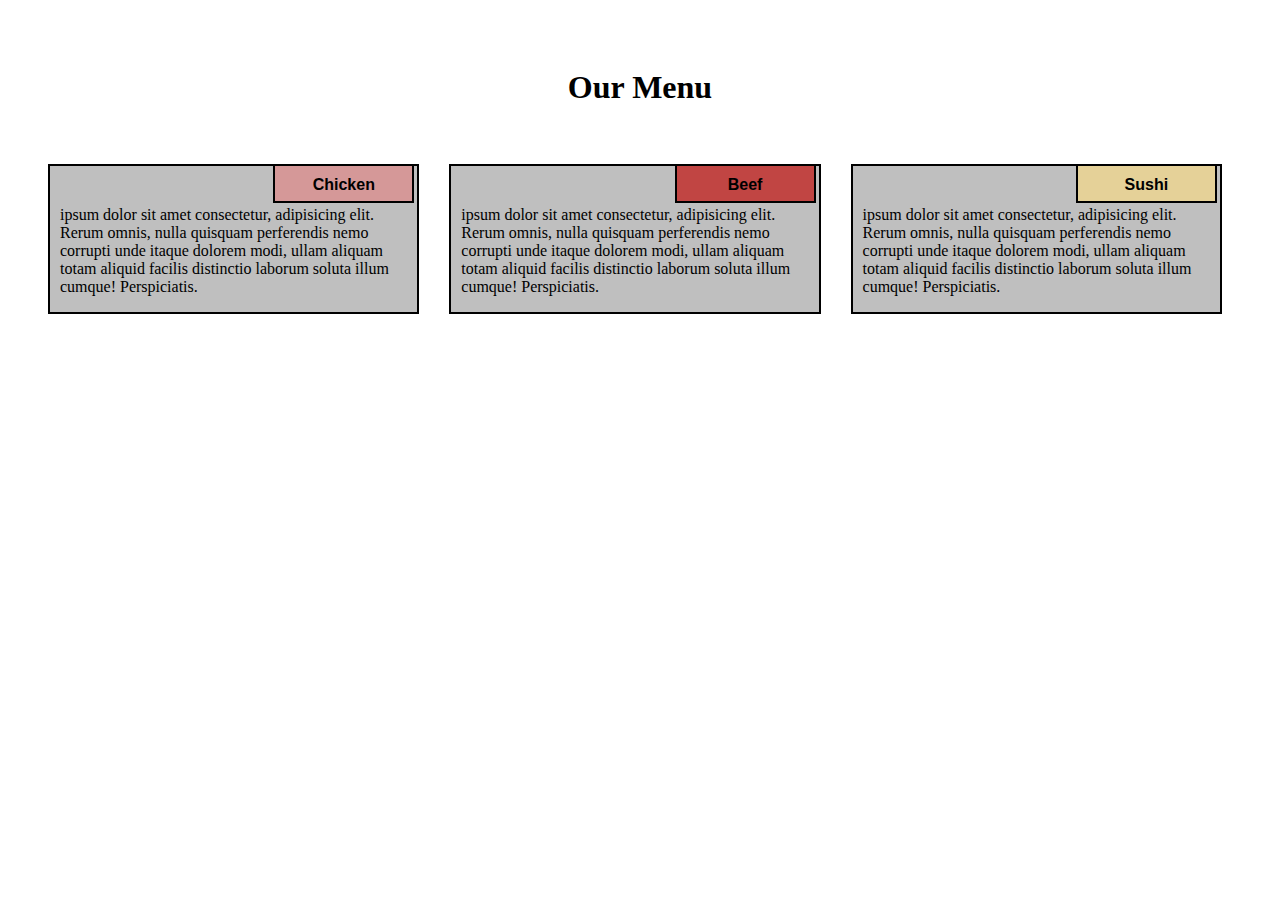
<file: week-2/index.html>
<!DOCTYPE html>
<html lang="en">

<head>
    <meta charset="UTF-8">
    <meta http-equiv="X-UA-Compatible" content="IE=edge">
    <meta name="viewport" content="width=device-width, initial-scale=1.0">
    <title>Resposive Layout</title>
    <link rel="stylesheet" href="style.css">
</head>

<body>
    <div class="row">
        <h1>Our Menu</h1>

        <div class="col-lg-4 col-md-6 col-sm-12" id="container">
            <p>
                ipsum dolor sit amet consectetur, adipisicing elit. Rerum omnis, nulla quisquam perferendis nemo
                corrupti unde itaque dolorem modi, ullam aliquam totam aliquid facilis distinctio laborum soluta illum
                cumque! Perspiciatis.
            </p>
            <p id="p1">Chicken</p>
        </div>


        <div class="col-lg-4 col-md-6 col-sm-12" id="container">
            <p>
                ipsum dolor sit amet consectetur, adipisicing elit. Rerum omnis, nulla quisquam perferendis nemo
                corrupti unde itaque dolorem modi, ullam aliquam totam aliquid facilis distinctio laborum soluta illum
                cumque! Perspiciatis.
            </p>
            <p id="p2">Beef</p>
        </div>

        <div class="col-lg-4 col-md-12 col-sm-12" id="container">
            <p>
                ipsum dolor sit amet consectetur, adipisicing elit. Rerum omnis, nulla quisquam perferendis nemo
                corrupti unde itaque dolorem modi, ullam aliquam totam aliquid facilis distinctio laborum soluta illum
                cumque! Perspiciatis.
            </p>
            <p id="p3">Sushi</p>
        </div>
    </div>

</body>

</html>
</file>
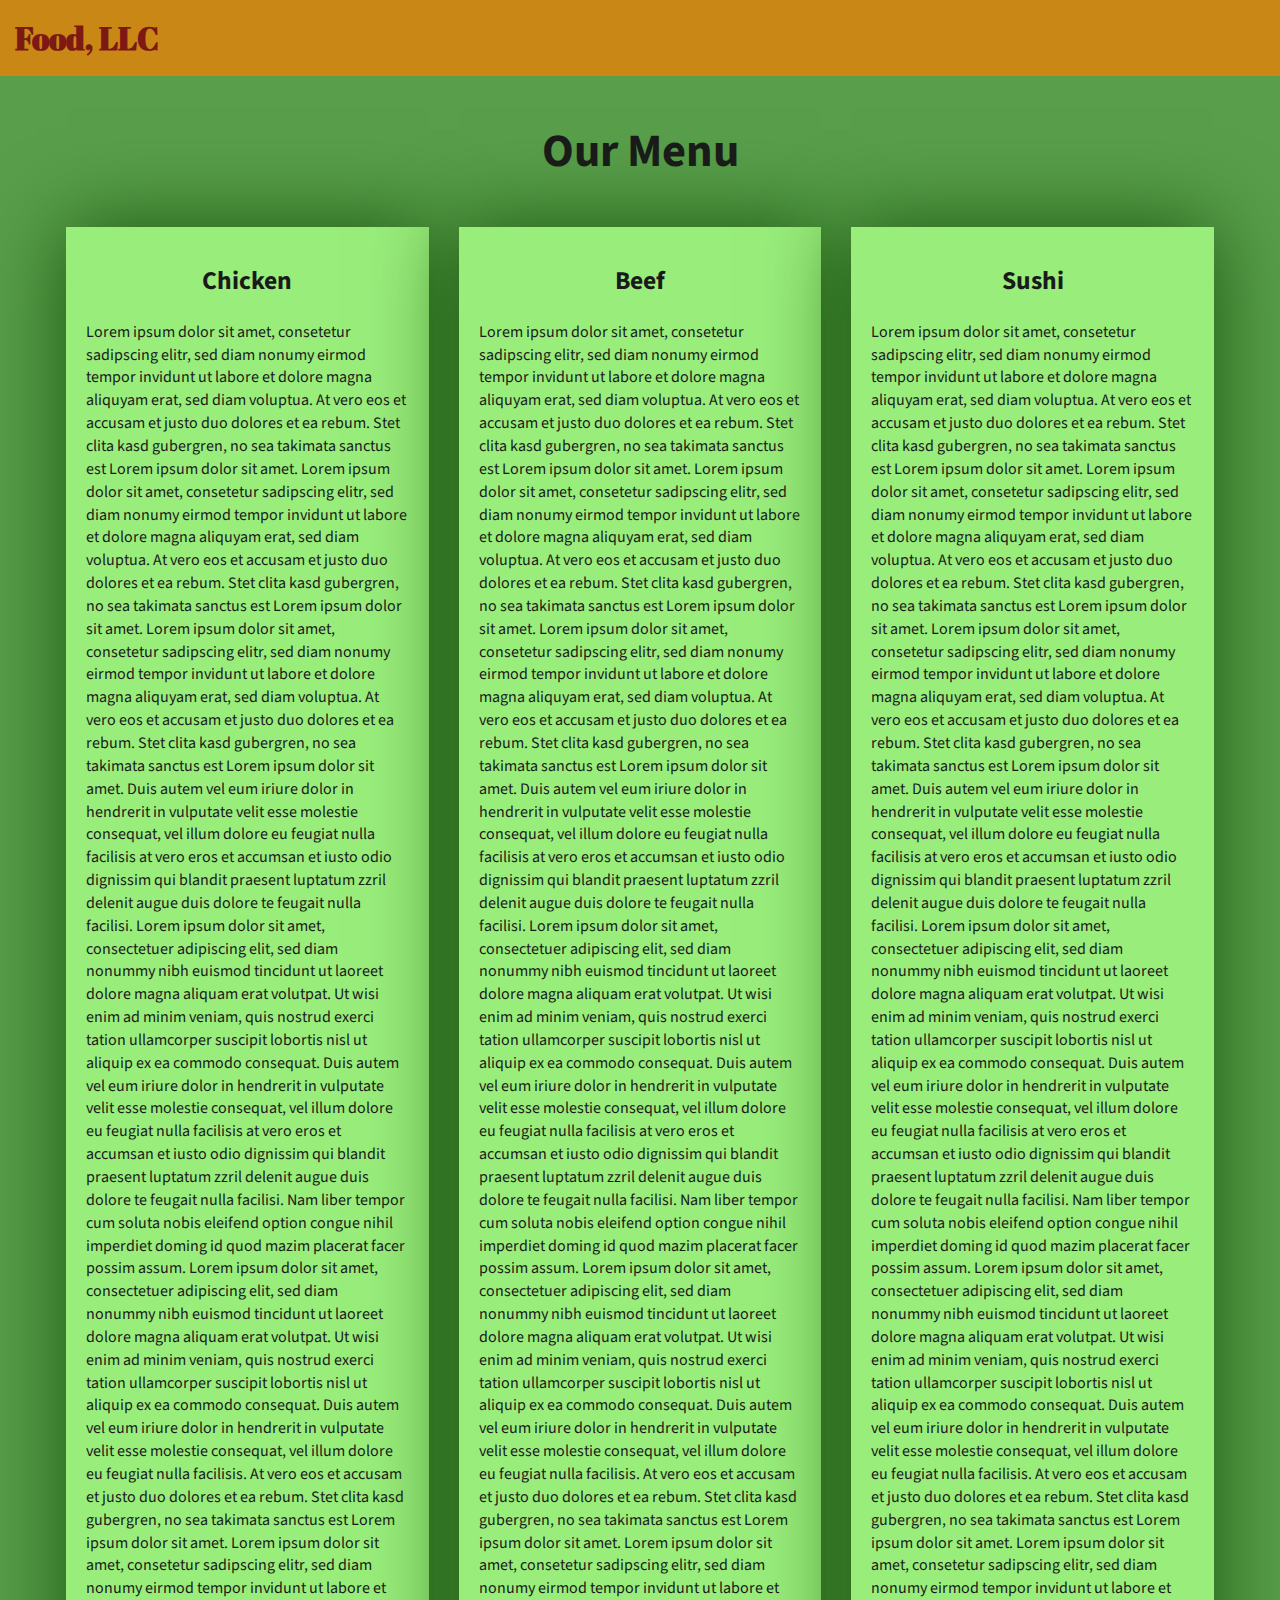
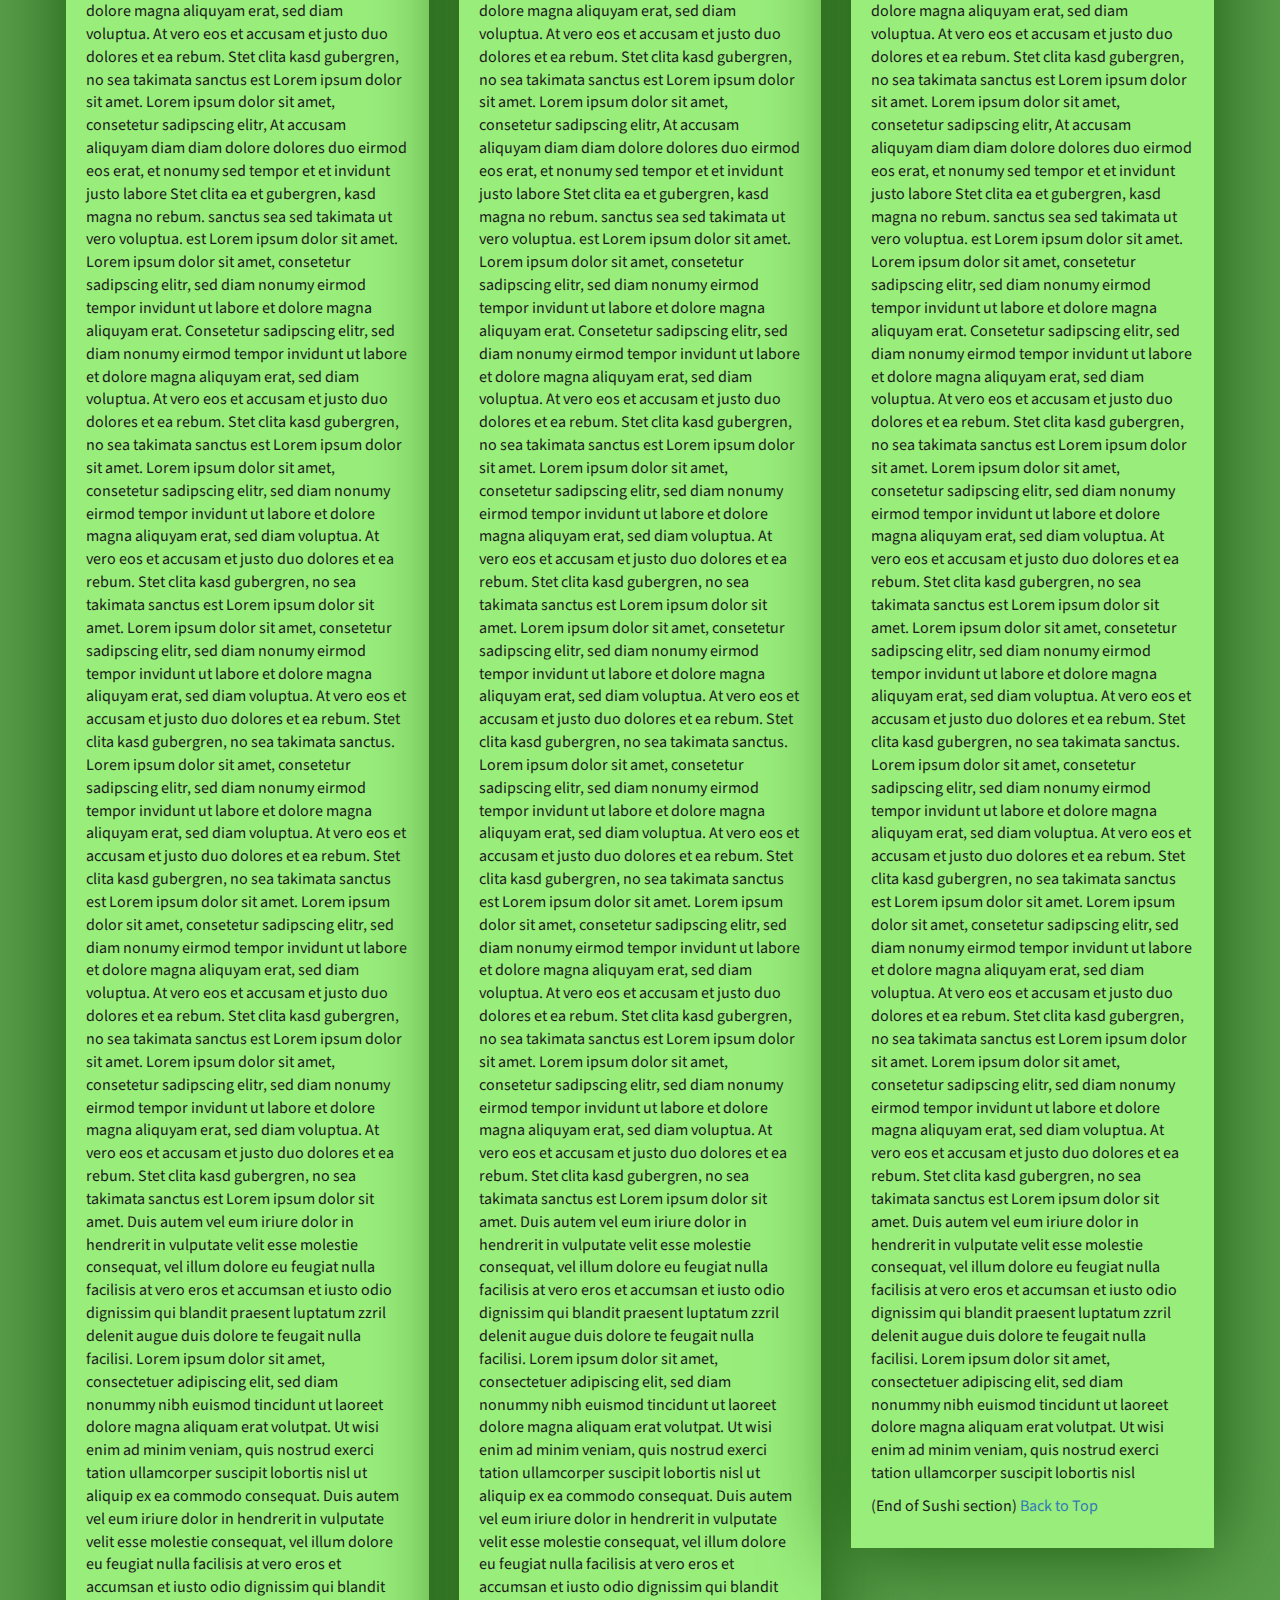
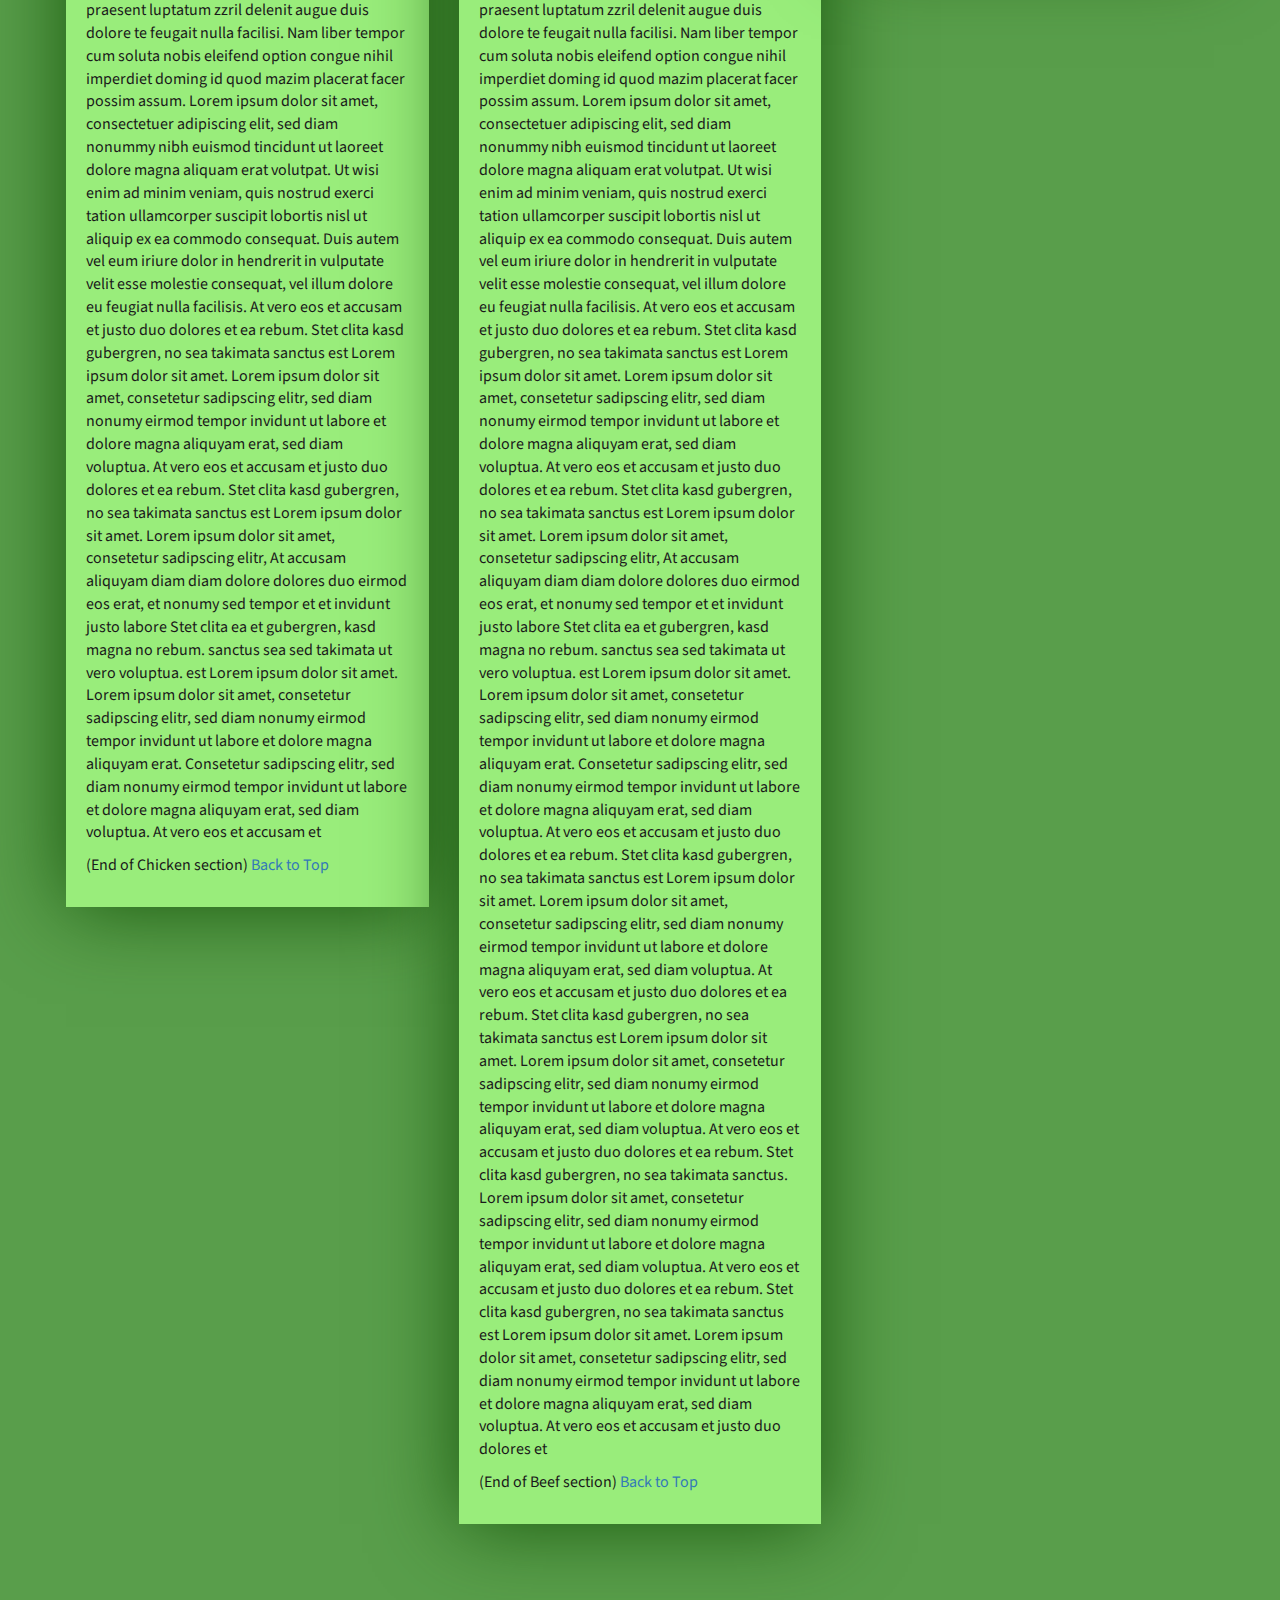
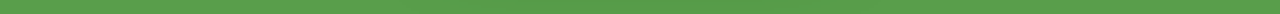
<file: week-3/index.html>
<!DOCTYPE html>
<html lang="zxx">

<head>
    <meta charset="utf-8">
    <meta http-equiv="X-UA-Compatible" content="IE=edge">
    <meta name="viewport" content="width=device-width, initial-scale=1">
    <title>Assignment Solution for Module 3</title>
    <link rel="stylesheet" href="css/bootstrap.min.css">
    <link rel="stylesheet" href="css/styles.css">
    <link href="https://fonts.googleapis.com/css?family=Source+Sans+Pro" rel="stylesheet">
    <link href="https://fonts.googleapis.com/css?family=Abril+Fatface" rel="stylesheet">

    <!-- HTML5 shim and Respond.js for IE8 support of HTML5 elements and media queries -->
    <!-- WARNING: Respond.js doesn't work if you view the page via file:// -->
    <!--[if lt IE 9]>
      <script src="https://oss.maxcdn.com/html5shiv/3.7.2/html5shiv.min.js"></script>
      <script src="https://oss.maxcdn.com/respond/1.4.2/respond.min.js"></script>
    <![endif]-->
</head>

<body>
    <header>
        <nav id="header-nav" class="navbar navbar-default">
            <div class="container-fluid">
                <div class="navbar-header">
                    <div class="navbar-brand">
                        <a href="index.html"><h1>Food, LLC</h1></a>
                    </div>

                    <button type="button" class="navbar-toggle collapsed visible-xs" data-toggle="collapse" data-target="#collapsable-nav" aria-expanded="false">
                        <span class="sr-only">Toggle navigation</span>
                        <span class="icon-bar"></span>
                        <span class="icon-bar"></span>
                        <span class="icon-bar"></span>
                    </button>
                </div>

                <div id="collapsable-nav" class="collapse navbar-collapse">
                    <ul id="nav-list" class="nav navbar-nav navbar-right visible-xs text-center">
                        <li>
                            <a href="#chicken-tile"><br class="hidden-xs"> Chicken</a>
                        </li>
                        <li>
                            <a href="#beef-tile"><br class="hidden-xs"> Beef</a>
                        </li>
                        <li>
                            <a href="#sushi-tile"><br class="hidden-xs"> Sushi</a>
                        </li>
                    </ul>
                </div>
            </div>
        </nav>
    </header>

    <div id="main-content" class="container">
        <h2 id="top-heading" class="text-center">Our Menu</h2>
        <div id="home-tiles" class="row">
            <div class="col-md-4 col-sm-6 col-xs-12">
                <div id="chicken-tile">
                    <section>
                        <h3 class="text-center">Chicken</h3>
                        <p>
                            Lorem ipsum dolor sit amet, consetetur sadipscing elitr, sed diam nonumy eirmod tempor invidunt ut labore et dolore magna aliquyam erat, sed diam voluptua. At vero eos et accusam et justo duo dolores et ea rebum. Stet clita kasd gubergren, no sea takimata
                            sanctus est Lorem ipsum dolor sit amet. Lorem ipsum dolor sit amet, consetetur sadipscing elitr, sed diam nonumy eirmod tempor invidunt ut labore et dolore magna aliquyam erat, sed diam voluptua. At vero eos et accusam et justo
                            duo dolores et ea rebum. Stet clita kasd gubergren, no sea takimata sanctus est Lorem ipsum dolor sit amet. Lorem ipsum dolor sit amet, consetetur sadipscing elitr, sed diam nonumy eirmod tempor invidunt ut labore et dolore
                            magna aliquyam erat, sed diam voluptua. At vero eos et accusam et justo duo dolores et ea rebum. Stet clita kasd gubergren, no sea takimata sanctus est Lorem ipsum dolor sit amet. Duis autem vel eum iriure dolor in hendrerit
                            in vulputate velit esse molestie consequat, vel illum dolore eu feugiat nulla facilisis at vero eros et accumsan et iusto odio dignissim qui blandit praesent luptatum zzril delenit augue duis dolore te feugait nulla facilisi.
                            Lorem ipsum dolor sit amet, consectetuer adipiscing elit, sed diam nonummy nibh euismod tincidunt ut laoreet dolore magna aliquam erat volutpat. Ut wisi enim ad minim veniam, quis nostrud exerci tation ullamcorper suscipit
                            lobortis nisl ut aliquip ex ea commodo consequat. Duis autem vel eum iriure dolor in hendrerit in vulputate velit esse molestie consequat, vel illum dolore eu feugiat nulla facilisis at vero eros et accumsan et iusto odio dignissim
                            qui blandit praesent luptatum zzril delenit augue duis dolore te feugait nulla facilisi. Nam liber tempor cum soluta nobis eleifend option congue nihil imperdiet doming id quod mazim placerat facer possim assum. Lorem ipsum
                            dolor sit amet, consectetuer adipiscing elit, sed diam nonummy nibh euismod tincidunt ut laoreet dolore magna aliquam erat volutpat. Ut wisi enim ad minim veniam, quis nostrud exerci tation ullamcorper suscipit lobortis nisl
                            ut aliquip ex ea commodo consequat. Duis autem vel eum iriure dolor in hendrerit in vulputate velit esse molestie consequat, vel illum dolore eu feugiat nulla facilisis. At vero eos et accusam et justo duo dolores et ea rebum.
                            Stet clita kasd gubergren, no sea takimata sanctus est Lorem ipsum dolor sit amet. Lorem ipsum dolor sit amet, consetetur sadipscing elitr, sed diam nonumy eirmod tempor invidunt ut labore et dolore magna aliquyam erat, sed
                            diam voluptua. At vero eos et accusam et justo duo dolores et ea rebum. Stet clita kasd gubergren, no sea takimata sanctus est Lorem ipsum dolor sit amet. Lorem ipsum dolor sit amet, consetetur sadipscing elitr, At accusam
                            aliquyam diam diam dolore dolores duo eirmod eos erat, et nonumy sed tempor et et invidunt justo labore Stet clita ea et gubergren, kasd magna no rebum. sanctus sea sed takimata ut vero voluptua. est Lorem ipsum dolor sit amet.
                            Lorem ipsum dolor sit amet, consetetur sadipscing elitr, sed diam nonumy eirmod tempor invidunt ut labore et dolore magna aliquyam erat. Consetetur sadipscing elitr, sed diam nonumy eirmod tempor invidunt ut labore et dolore
                            magna aliquyam erat, sed diam voluptua. At vero eos et accusam et justo duo dolores et ea rebum. Stet clita kasd gubergren, no sea takimata sanctus est Lorem ipsum dolor sit amet. Lorem ipsum dolor sit amet, consetetur sadipscing
                            elitr, sed diam nonumy eirmod tempor invidunt ut labore et dolore magna aliquyam erat, sed diam voluptua. At vero eos et accusam et justo duo dolores et ea rebum. Stet clita kasd gubergren, no sea takimata sanctus est Lorem
                            ipsum dolor sit amet. Lorem ipsum dolor sit amet, consetetur sadipscing elitr, sed diam nonumy eirmod tempor invidunt ut labore et dolore magna aliquyam erat, sed diam voluptua. At vero eos et accusam et justo duo dolores et
                            ea rebum. Stet clita kasd gubergren, no sea takimata sanctus. Lorem ipsum dolor sit amet, consetetur sadipscing elitr, sed diam nonumy eirmod tempor invidunt ut labore et dolore magna aliquyam erat, sed diam voluptua. At vero
                            eos et accusam et justo duo dolores et ea rebum. Stet clita kasd gubergren, no sea takimata sanctus est Lorem ipsum dolor sit amet. Lorem ipsum dolor sit amet, consetetur sadipscing elitr, sed diam nonumy eirmod tempor invidunt
                            ut labore et dolore magna aliquyam erat, sed diam voluptua. At vero eos et accusam et justo duo dolores et ea rebum. Stet clita kasd gubergren, no sea takimata sanctus est Lorem ipsum dolor sit amet. Lorem ipsum dolor sit amet,
                            consetetur sadipscing elitr, sed diam nonumy eirmod tempor invidunt ut labore et dolore magna aliquyam erat, sed diam voluptua. At vero eos et accusam et justo duo dolores et ea rebum. Stet clita kasd gubergren, no sea takimata
                            sanctus est Lorem ipsum dolor sit amet. Duis autem vel eum iriure dolor in hendrerit in vulputate velit esse molestie consequat, vel illum dolore eu feugiat nulla facilisis at vero eros et accumsan et iusto odio dignissim qui
                            blandit praesent luptatum zzril delenit augue duis dolore te feugait nulla facilisi. Lorem ipsum dolor sit amet, consectetuer adipiscing elit, sed diam nonummy nibh euismod tincidunt ut laoreet dolore magna aliquam erat volutpat.
                            Ut wisi enim ad minim veniam, quis nostrud exerci tation ullamcorper suscipit lobortis nisl ut aliquip ex ea commodo consequat. Duis autem vel eum iriure dolor in hendrerit in vulputate velit esse molestie consequat, vel illum
                            dolore eu feugiat nulla facilisis at vero eros et accumsan et iusto odio dignissim qui blandit praesent luptatum zzril delenit augue duis dolore te feugait nulla facilisi. Nam liber tempor cum soluta nobis eleifend option congue
                            nihil imperdiet doming id quod mazim placerat facer possim assum. Lorem ipsum dolor sit amet, consectetuer adipiscing elit, sed diam nonummy nibh euismod tincidunt ut laoreet dolore magna aliquam erat volutpat. Ut wisi enim
                            ad minim veniam, quis nostrud exerci tation ullamcorper suscipit lobortis nisl ut aliquip ex ea commodo consequat. Duis autem vel eum iriure dolor in hendrerit in vulputate velit esse molestie consequat, vel illum dolore eu
                            feugiat nulla facilisis. At vero eos et accusam et justo duo dolores et ea rebum. Stet clita kasd gubergren, no sea takimata sanctus est Lorem ipsum dolor sit amet. Lorem ipsum dolor sit amet, consetetur sadipscing elitr, sed
                            diam nonumy eirmod tempor invidunt ut labore et dolore magna aliquyam erat, sed diam voluptua. At vero eos et accusam et justo duo dolores et ea rebum. Stet clita kasd gubergren, no sea takimata sanctus est Lorem ipsum dolor
                            sit amet. Lorem ipsum dolor sit amet, consetetur sadipscing elitr, At accusam aliquyam diam diam dolore dolores duo eirmod eos erat, et nonumy sed tempor et et invidunt justo labore Stet clita ea et gubergren, kasd magna no
                            rebum. sanctus sea sed takimata ut vero voluptua. est Lorem ipsum dolor sit amet. Lorem ipsum dolor sit amet, consetetur sadipscing elitr, sed diam nonumy eirmod tempor invidunt ut labore et dolore magna aliquyam erat. Consetetur
                            sadipscing elitr, sed diam nonumy eirmod tempor invidunt ut labore et dolore magna aliquyam erat, sed diam voluptua. At vero eos et accusam et
                        </p>
                        <p>
                            (End of Chicken section) <a href="#top-heading">Back to Top</a>
                        </p>
                    </section>
                </div>
            </div>
            <div class="col-md-4 col-sm-6 col-xs-12">
                <div id="beef-tile">
                    <section>
                        <h3 class="text-center">Beef</h3>
                        <p>
                            Lorem ipsum dolor sit amet, consetetur sadipscing elitr, sed diam nonumy eirmod tempor invidunt ut labore et dolore magna aliquyam erat, sed diam voluptua. At vero eos et accusam et justo duo dolores et ea rebum. Stet clita kasd gubergren, no sea takimata
                            sanctus est Lorem ipsum dolor sit amet. Lorem ipsum dolor sit amet, consetetur sadipscing elitr, sed diam nonumy eirmod tempor invidunt ut labore et dolore magna aliquyam erat, sed diam voluptua. At vero eos et accusam et justo
                            duo dolores et ea rebum. Stet clita kasd gubergren, no sea takimata sanctus est Lorem ipsum dolor sit amet. Lorem ipsum dolor sit amet, consetetur sadipscing elitr, sed diam nonumy eirmod tempor invidunt ut labore et dolore
                            magna aliquyam erat, sed diam voluptua. At vero eos et accusam et justo duo dolores et ea rebum. Stet clita kasd gubergren, no sea takimata sanctus est Lorem ipsum dolor sit amet. Duis autem vel eum iriure dolor in hendrerit
                            in vulputate velit esse molestie consequat, vel illum dolore eu feugiat nulla facilisis at vero eros et accumsan et iusto odio dignissim qui blandit praesent luptatum zzril delenit augue duis dolore te feugait nulla facilisi.
                            Lorem ipsum dolor sit amet, consectetuer adipiscing elit, sed diam nonummy nibh euismod tincidunt ut laoreet dolore magna aliquam erat volutpat. Ut wisi enim ad minim veniam, quis nostrud exerci tation ullamcorper suscipit
                            lobortis nisl ut aliquip ex ea commodo consequat. Duis autem vel eum iriure dolor in hendrerit in vulputate velit esse molestie consequat, vel illum dolore eu feugiat nulla facilisis at vero eros et accumsan et iusto odio dignissim
                            qui blandit praesent luptatum zzril delenit augue duis dolore te feugait nulla facilisi. Nam liber tempor cum soluta nobis eleifend option congue nihil imperdiet doming id quod mazim placerat facer possim assum. Lorem ipsum
                            dolor sit amet, consectetuer adipiscing elit, sed diam nonummy nibh euismod tincidunt ut laoreet dolore magna aliquam erat volutpat. Ut wisi enim ad minim veniam, quis nostrud exerci tation ullamcorper suscipit lobortis nisl
                            ut aliquip ex ea commodo consequat. Duis autem vel eum iriure dolor in hendrerit in vulputate velit esse molestie consequat, vel illum dolore eu feugiat nulla facilisis. At vero eos et accusam et justo duo dolores et ea rebum.
                            Stet clita kasd gubergren, no sea takimata sanctus est Lorem ipsum dolor sit amet. Lorem ipsum dolor sit amet, consetetur sadipscing elitr, sed diam nonumy eirmod tempor invidunt ut labore et dolore magna aliquyam erat, sed
                            diam voluptua. At vero eos et accusam et justo duo dolores et ea rebum. Stet clita kasd gubergren, no sea takimata sanctus est Lorem ipsum dolor sit amet. Lorem ipsum dolor sit amet, consetetur sadipscing elitr, At accusam
                            aliquyam diam diam dolore dolores duo eirmod eos erat, et nonumy sed tempor et et invidunt justo labore Stet clita ea et gubergren, kasd magna no rebum. sanctus sea sed takimata ut vero voluptua. est Lorem ipsum dolor sit amet.
                            Lorem ipsum dolor sit amet, consetetur sadipscing elitr, sed diam nonumy eirmod tempor invidunt ut labore et dolore magna aliquyam erat. Consetetur sadipscing elitr, sed diam nonumy eirmod tempor invidunt ut labore et dolore
                            magna aliquyam erat, sed diam voluptua. At vero eos et accusam et justo duo dolores et ea rebum. Stet clita kasd gubergren, no sea takimata sanctus est Lorem ipsum dolor sit amet. Lorem ipsum dolor sit amet, consetetur sadipscing
                            elitr, sed diam nonumy eirmod tempor invidunt ut labore et dolore magna aliquyam erat, sed diam voluptua. At vero eos et accusam et justo duo dolores et ea rebum. Stet clita kasd gubergren, no sea takimata sanctus est Lorem
                            ipsum dolor sit amet. Lorem ipsum dolor sit amet, consetetur sadipscing elitr, sed diam nonumy eirmod tempor invidunt ut labore et dolore magna aliquyam erat, sed diam voluptua. At vero eos et accusam et justo duo dolores et
                            ea rebum. Stet clita kasd gubergren, no sea takimata sanctus. Lorem ipsum dolor sit amet, consetetur sadipscing elitr, sed diam nonumy eirmod tempor invidunt ut labore et dolore magna aliquyam erat, sed diam voluptua. At vero
                            eos et accusam et justo duo dolores et ea rebum. Stet clita kasd gubergren, no sea takimata sanctus est Lorem ipsum dolor sit amet. Lorem ipsum dolor sit amet, consetetur sadipscing elitr, sed diam nonumy eirmod tempor invidunt
                            ut labore et dolore magna aliquyam erat, sed diam voluptua. At vero eos et accusam et justo duo dolores et ea rebum. Stet clita kasd gubergren, no sea takimata sanctus est Lorem ipsum dolor sit amet. Lorem ipsum dolor sit amet,
                            consetetur sadipscing elitr, sed diam nonumy eirmod tempor invidunt ut labore et dolore magna aliquyam erat, sed diam voluptua. At vero eos et accusam et justo duo dolores et ea rebum. Stet clita kasd gubergren, no sea takimata
                            sanctus est Lorem ipsum dolor sit amet. Duis autem vel eum iriure dolor in hendrerit in vulputate velit esse molestie consequat, vel illum dolore eu feugiat nulla facilisis at vero eros et accumsan et iusto odio dignissim qui
                            blandit praesent luptatum zzril delenit augue duis dolore te feugait nulla facilisi. Lorem ipsum dolor sit amet, consectetuer adipiscing elit, sed diam nonummy nibh euismod tincidunt ut laoreet dolore magna aliquam erat volutpat.
                            Ut wisi enim ad minim veniam, quis nostrud exerci tation ullamcorper suscipit lobortis nisl ut aliquip ex ea commodo consequat. Duis autem vel eum iriure dolor in hendrerit in vulputate velit esse molestie consequat, vel illum
                            dolore eu feugiat nulla facilisis at vero eros et accumsan et iusto odio dignissim qui blandit praesent luptatum zzril delenit augue duis dolore te feugait nulla facilisi. Nam liber tempor cum soluta nobis eleifend option congue
                            nihil imperdiet doming id quod mazim placerat facer possim assum. Lorem ipsum dolor sit amet, consectetuer adipiscing elit, sed diam nonummy nibh euismod tincidunt ut laoreet dolore magna aliquam erat volutpat. Ut wisi enim
                            ad minim veniam, quis nostrud exerci tation ullamcorper suscipit lobortis nisl ut aliquip ex ea commodo consequat. Duis autem vel eum iriure dolor in hendrerit in vulputate velit esse molestie consequat, vel illum dolore eu
                            feugiat nulla facilisis. At vero eos et accusam et justo duo dolores et ea rebum. Stet clita kasd gubergren, no sea takimata sanctus est Lorem ipsum dolor sit amet. Lorem ipsum dolor sit amet, consetetur sadipscing elitr, sed
                            diam nonumy eirmod tempor invidunt ut labore et dolore magna aliquyam erat, sed diam voluptua. At vero eos et accusam et justo duo dolores et ea rebum. Stet clita kasd gubergren, no sea takimata sanctus est Lorem ipsum dolor
                            sit amet. Lorem ipsum dolor sit amet, consetetur sadipscing elitr, At accusam aliquyam diam diam dolore dolores duo eirmod eos erat, et nonumy sed tempor et et invidunt justo labore Stet clita ea et gubergren, kasd magna no
                            rebum. sanctus sea sed takimata ut vero voluptua. est Lorem ipsum dolor sit amet. Lorem ipsum dolor sit amet, consetetur sadipscing elitr, sed diam nonumy eirmod tempor invidunt ut labore et dolore magna aliquyam erat. Consetetur
                            sadipscing elitr, sed diam nonumy eirmod tempor invidunt ut labore et dolore magna aliquyam erat, sed diam voluptua. At vero eos et accusam et justo duo dolores et ea rebum. Stet clita kasd gubergren, no sea takimata sanctus
                            est Lorem ipsum dolor sit amet. Lorem ipsum dolor sit amet, consetetur sadipscing elitr, sed diam nonumy eirmod tempor invidunt ut labore et dolore magna aliquyam erat, sed diam voluptua. At vero eos et accusam et justo duo
                            dolores et ea rebum. Stet clita kasd gubergren, no sea takimata sanctus est Lorem ipsum dolor sit amet. Lorem ipsum dolor sit amet, consetetur sadipscing elitr, sed diam nonumy eirmod tempor invidunt ut labore et dolore magna
                            aliquyam erat, sed diam voluptua. At vero eos et accusam et justo duo dolores et ea rebum. Stet clita kasd gubergren, no sea takimata sanctus. Lorem ipsum dolor sit amet, consetetur sadipscing elitr, sed diam nonumy eirmod
                            tempor invidunt ut labore et dolore magna aliquyam erat, sed diam voluptua. At vero eos et accusam et justo duo dolores et ea rebum. Stet clita kasd gubergren, no sea takimata sanctus est Lorem ipsum dolor sit amet. Lorem ipsum
                            dolor sit amet, consetetur sadipscing elitr, sed diam nonumy eirmod tempor invidunt ut labore et dolore magna aliquyam erat, sed diam voluptua. At vero eos et accusam et justo duo dolores et
                        </p>
                        <p>
                            (End of Beef section) <a href="#top-heading">Back to Top</a>
                        </p>
                    </section>
                </div>
            </div>
            <!-- <div class="clearfix visible-md-block"></div> -->
            <div class="col-md-4 col-sm-12 col-xs-12">
                <div id="sushi-tile">
                    <section>
                        <h3 class="text-center">Sushi</h3>
                        <p>
                            Lorem ipsum dolor sit amet, consetetur sadipscing elitr, sed diam nonumy eirmod tempor invidunt ut labore et dolore magna aliquyam erat, sed diam voluptua. At vero eos et accusam et justo duo dolores et ea rebum. Stet clita kasd gubergren, no sea takimata
                            sanctus est Lorem ipsum dolor sit amet. Lorem ipsum dolor sit amet, consetetur sadipscing elitr, sed diam nonumy eirmod tempor invidunt ut labore et dolore magna aliquyam erat, sed diam voluptua. At vero eos et accusam et justo
                            duo dolores et ea rebum. Stet clita kasd gubergren, no sea takimata sanctus est Lorem ipsum dolor sit amet. Lorem ipsum dolor sit amet, consetetur sadipscing elitr, sed diam nonumy eirmod tempor invidunt ut labore et dolore
                            magna aliquyam erat, sed diam voluptua. At vero eos et accusam et justo duo dolores et ea rebum. Stet clita kasd gubergren, no sea takimata sanctus est Lorem ipsum dolor sit amet. Duis autem vel eum iriure dolor in hendrerit
                            in vulputate velit esse molestie consequat, vel illum dolore eu feugiat nulla facilisis at vero eros et accumsan et iusto odio dignissim qui blandit praesent luptatum zzril delenit augue duis dolore te feugait nulla facilisi.
                            Lorem ipsum dolor sit amet, consectetuer adipiscing elit, sed diam nonummy nibh euismod tincidunt ut laoreet dolore magna aliquam erat volutpat. Ut wisi enim ad minim veniam, quis nostrud exerci tation ullamcorper suscipit
                            lobortis nisl ut aliquip ex ea commodo consequat. Duis autem vel eum iriure dolor in hendrerit in vulputate velit esse molestie consequat, vel illum dolore eu feugiat nulla facilisis at vero eros et accumsan et iusto odio dignissim
                            qui blandit praesent luptatum zzril delenit augue duis dolore te feugait nulla facilisi. Nam liber tempor cum soluta nobis eleifend option congue nihil imperdiet doming id quod mazim placerat facer possim assum. Lorem ipsum
                            dolor sit amet, consectetuer adipiscing elit, sed diam nonummy nibh euismod tincidunt ut laoreet dolore magna aliquam erat volutpat. Ut wisi enim ad minim veniam, quis nostrud exerci tation ullamcorper suscipit lobortis nisl
                            ut aliquip ex ea commodo consequat. Duis autem vel eum iriure dolor in hendrerit in vulputate velit esse molestie consequat, vel illum dolore eu feugiat nulla facilisis. At vero eos et accusam et justo duo dolores et ea rebum.
                            Stet clita kasd gubergren, no sea takimata sanctus est Lorem ipsum dolor sit amet. Lorem ipsum dolor sit amet, consetetur sadipscing elitr, sed diam nonumy eirmod tempor invidunt ut labore et dolore magna aliquyam erat, sed
                            diam voluptua. At vero eos et accusam et justo duo dolores et ea rebum. Stet clita kasd gubergren, no sea takimata sanctus est Lorem ipsum dolor sit amet. Lorem ipsum dolor sit amet, consetetur sadipscing elitr, At accusam
                            aliquyam diam diam dolore dolores duo eirmod eos erat, et nonumy sed tempor et et invidunt justo labore Stet clita ea et gubergren, kasd magna no rebum. sanctus sea sed takimata ut vero voluptua. est Lorem ipsum dolor sit amet.
                            Lorem ipsum dolor sit amet, consetetur sadipscing elitr, sed diam nonumy eirmod tempor invidunt ut labore et dolore magna aliquyam erat. Consetetur sadipscing elitr, sed diam nonumy eirmod tempor invidunt ut labore et dolore
                            magna aliquyam erat, sed diam voluptua. At vero eos et accusam et justo duo dolores et ea rebum. Stet clita kasd gubergren, no sea takimata sanctus est Lorem ipsum dolor sit amet. Lorem ipsum dolor sit amet, consetetur sadipscing
                            elitr, sed diam nonumy eirmod tempor invidunt ut labore et dolore magna aliquyam erat, sed diam voluptua. At vero eos et accusam et justo duo dolores et ea rebum. Stet clita kasd gubergren, no sea takimata sanctus est Lorem
                            ipsum dolor sit amet. Lorem ipsum dolor sit amet, consetetur sadipscing elitr, sed diam nonumy eirmod tempor invidunt ut labore et dolore magna aliquyam erat, sed diam voluptua. At vero eos et accusam et justo duo dolores et
                            ea rebum. Stet clita kasd gubergren, no sea takimata sanctus. Lorem ipsum dolor sit amet, consetetur sadipscing elitr, sed diam nonumy eirmod tempor invidunt ut labore et dolore magna aliquyam erat, sed diam voluptua. At vero
                            eos et accusam et justo duo dolores et ea rebum. Stet clita kasd gubergren, no sea takimata sanctus est Lorem ipsum dolor sit amet. Lorem ipsum dolor sit amet, consetetur sadipscing elitr, sed diam nonumy eirmod tempor invidunt
                            ut labore et dolore magna aliquyam erat, sed diam voluptua. At vero eos et accusam et justo duo dolores et ea rebum. Stet clita kasd gubergren, no sea takimata sanctus est Lorem ipsum dolor sit amet. Lorem ipsum dolor sit amet,
                            consetetur sadipscing elitr, sed diam nonumy eirmod tempor invidunt ut labore et dolore magna aliquyam erat, sed diam voluptua. At vero eos et accusam et justo duo dolores et ea rebum. Stet clita kasd gubergren, no sea takimata
                            sanctus est Lorem ipsum dolor sit amet. Duis autem vel eum iriure dolor in hendrerit in vulputate velit esse molestie consequat, vel illum dolore eu feugiat nulla facilisis at vero eros et accumsan et iusto odio dignissim qui
                            blandit praesent luptatum zzril delenit augue duis dolore te feugait nulla facilisi. Lorem ipsum dolor sit amet, consectetuer adipiscing elit, sed diam nonummy nibh euismod tincidunt ut laoreet dolore magna aliquam erat volutpat.
                            Ut wisi enim ad minim veniam, quis nostrud exerci tation ullamcorper suscipit lobortis nisl
                        </p>
                        <p>
                            (End of Sushi section) <a href="#top-heading">Back to Top</a>
                        </p>
                    </section>
                </div>
            </div>
            <!-- <div class="clearfix visible-lg-block"></div> -->
        </div>
    </div>
    <div class="clearfix visible-lg-block"></div>


    <!-- jQuery (Bootstrap JS plugins depend on it) -->
    <script src="js/jquery-3.1.1.min.js"></script>
    <script src="js/bootstrap.min.js"></script>
    <!-- <script src="js/script.js"></script> -->

</body>

</html>
</file>
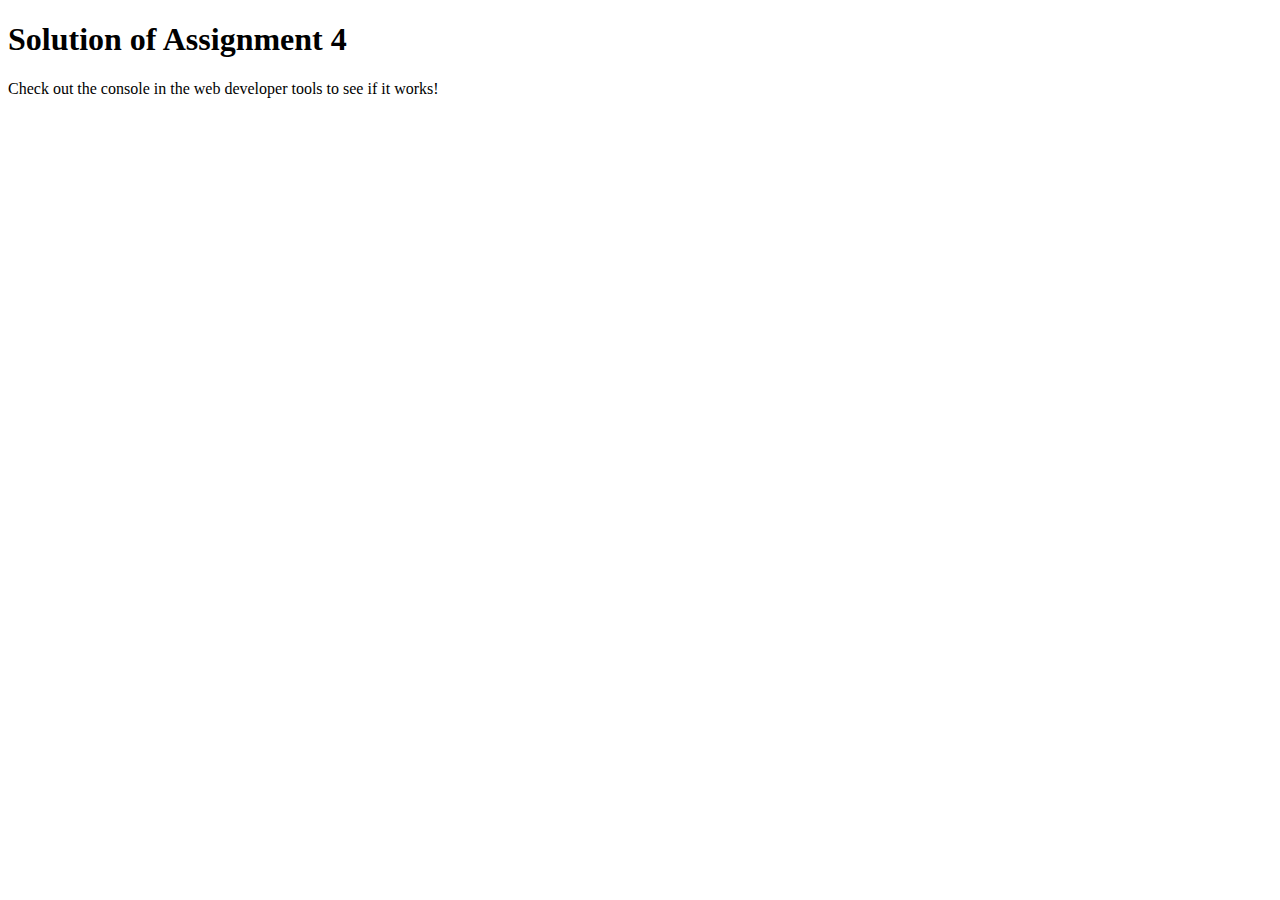
<file: week-4/index.html>
<!DOCTYPE html>
<html>

<head>
    <meta charset="utf-8">
    <title>Assignment Solution for Module 4</title>
    <script src="SpeakHello.js"></script>
    <script src="SpeakGoodBye.js"></script>
    <script src="script.js"></script>
</head>

<body>
    <h1>Solution of Assignment 4</h1>
    <p>Check out the console in the web developer tools to see if it works!</p>
</body>

</html>
</file>
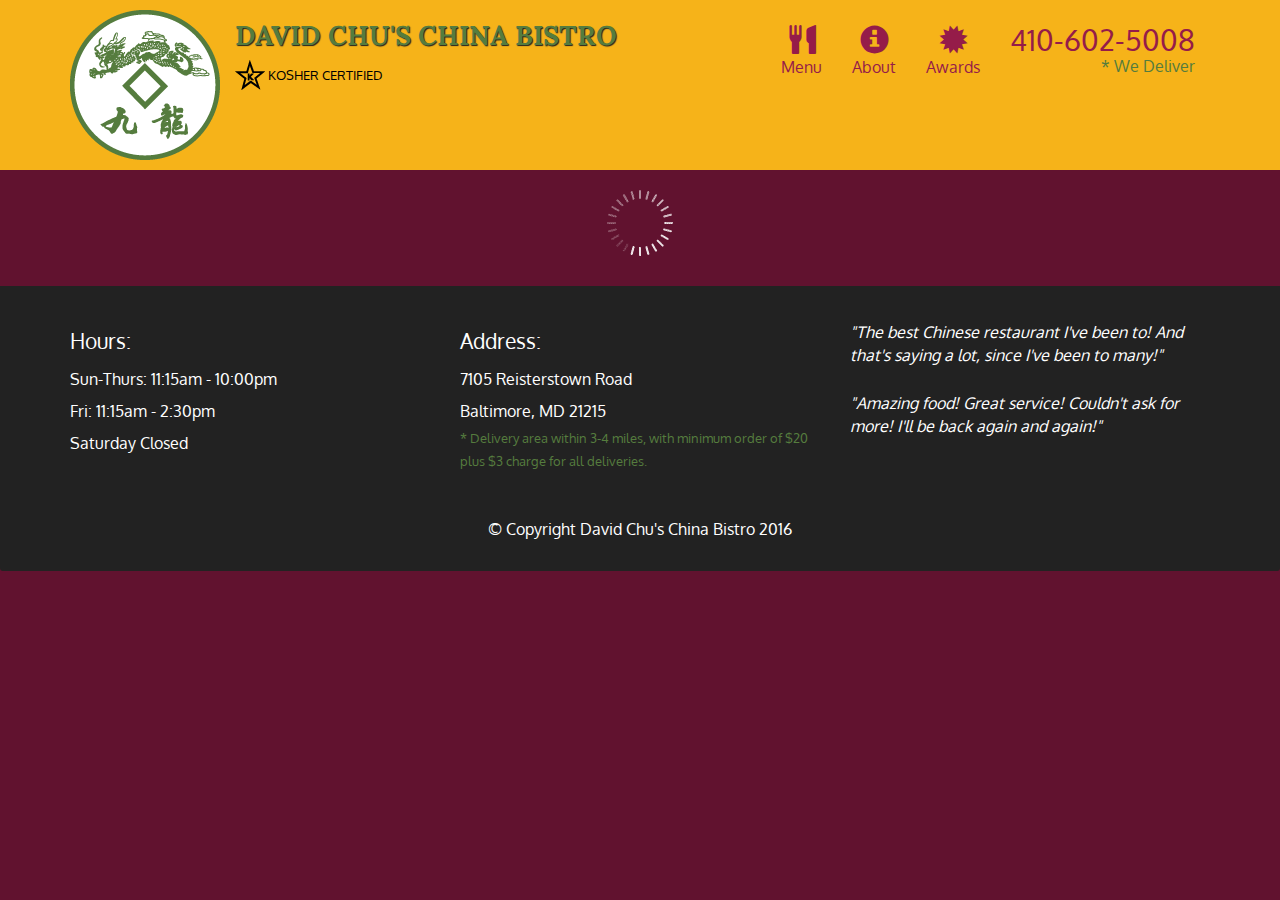
<file: week-5/index.html>
<!doctype html>
<html lang="en">
  <head>
    <meta charset="utf-8">
    <meta http-equiv="X-UA-Compatible" content="IE=edge">
    <meta name="viewport" content="width=device-width, initial-scale=1">
    <title>David Chu's China Bistro</title>
    <link rel="stylesheet" href="css/bootstrap.min.css">
    <link rel="stylesheet" href="css/styles.css">
    <link href='https://fonts.googleapis.com/css?family=Oxygen:400,300,700' rel='stylesheet' type='text/css'>
    <link href='https://fonts.googleapis.com/css?family=Lora' rel='stylesheet' type='text/css'>
  </head>
<body>
  <header>
    <nav id="header-nav" class="navbar navbar-default">
      <div class="container">
        <div class="navbar-header">
          <a href="index.html" class="pull-left visible-md visible-lg">
            <div id="logo-img" alt="Logo image"></div>
          </a>

          <div class="navbar-brand">
            <a href="index.html"><h1>David Chu's China Bistro</h1></a>
            <p>
              <img src="images/star-k-logo.png" alt="Kosher certification">
              <span>Kosher Certified</span>
            </p>
          </div>

          <button id="navbarToggle" type="button" class="navbar-toggle collapsed" data-toggle="collapse" data-target="#collapsable-nav" aria-expanded="false">
            <span class="sr-only">Toggle navigation</span>
            <span class="icon-bar"></span>
            <span class="icon-bar"></span>
            <span class="icon-bar"></span>
          </button>
        </div>
        
        <div id="collapsable-nav" class="collapse navbar-collapse">
           <ul id="nav-list" class="nav navbar-nav navbar-right">
            <li id="navHomeButton" class="visible-xs active">
              <a href="index.html">
                <span class="glyphicon glyphicon-home"></span> Home</a>
            </li>
            <li id="navMenuButton">
              <a href="#" onclick="$dc.loadMenuCategories();">
                <span class="glyphicon glyphicon-cutlery"></span><br class="hidden-xs"> Menu</a>
            </li>
            <li>
              <a href="#">
                <span class="glyphicon glyphicon-info-sign"></span><br class="hidden-xs"> About</a>
            </li>
            <li>
              <a href="#">
                <span class="glyphicon glyphicon-certificate"></span><br class="hidden-xs"> Awards</a>
            </li>
            <li id="phone" class="hidden-xs">
              <a href="tel:410-602-5008">
                <span>410-602-5008</span></a><div>* We Deliver</div>
            </li>
          </ul><!-- #nav-list -->
        </div><!-- .collapse .navbar-collapse -->
      </div><!-- .container -->
    </nav><!-- #header-nav -->
  </header>

  <div id="call-btn" class="visible-xs">
    <a class="btn" href="tel:410-602-5008">
    <span class="glyphicon glyphicon-earphone"></span>
    410-602-5008
    </a>
  </div>
  <div id="xs-deliver" class="text-center visible-xs">* We Deliver</div>

  <div id="main-content" class="container"></div>

  <footer class="panel-footer">
    <div class="container">
      <div class="row">
        <section id="hours" class="col-sm-4">
          <span>Hours:</span><br>
          Sun-Thurs: 11:15am - 10:00pm<br>
          Fri: 11:15am - 2:30pm<br>
          Saturday Closed
          <hr class="visible-xs">
        </section>
        <section id="address" class="col-sm-4">
          <span>Address:</span><br>
          7105 Reisterstown Road<br>
          Baltimore, MD 21215
          <p>* Delivery area within 3-4 miles, with minimum order of $20 plus $3 charge for all deliveries.</p>
          <hr class="visible-xs">
        </section>
        <section id="testimonials" class="col-sm-4">
          <p>"The best Chinese restaurant I've been to! And that's saying a lot, since I've been to many!"</p>
          <p>"Amazing food! Great service! Couldn't ask for more! I'll be back again and again!"</p>
        </section>
      </div>
      <div class="text-center">&copy; Copyright David Chu's China Bistro 2016</div>
    </div>
  </footer>

  <!-- jQuery (Bootstrap JS plugins depend on it) -->
  <script src="js/jquery-2.1.4.min.js"></script>
  <script src="js/bootstrap.min.js"></script>
  <script src="js/ajax-utils.js"></script>
  <script src="js/script.js"></script>
</body>
</html>
</file>
<file: week-2/style.css>
*{
    box-sizing: border-box;
    padding: 10px;
}
 h1{
    text-align: center;
}
p{
    background-color: #bfbfbf;
    border: 2px solid black;
    height: 150px;
    margin-right: 10px;
    padding: 40px 10px 5px 10px;
    overflow: hidden;
}
#container{
    position: relative;
}
#p1{
    background-color: #d59898;
    position: absolute;
    top: 10px;
    right:15px;
    height: 39px;
    width: 141px;
    text-align: center;
    padding: 10px;
    font-weight: bold;
    font-family: Arial, Helvetica, sans-serif;
}
#p2{
    background-color: #c14543;
    position: absolute;
    top: 10px;
    right:15px;
    height: 39px;
    width: 141px;
    text-align: center;
    padding: 10px;
    font-weight: bold;
    font-family: Arial, Helvetica, sans-serif;
}
#p3{
    background-color: #E5D198;
    position: absolute;
    top: 10px;
    right: 15px;
    height: 39px;
    width: 141px;
    text-align: center;
    padding: 10px;
    font-weight: bold;
    font-family: Arial, Helvetica, sans-serif;
}
.row{
    width: 100%;
}

/********** Large devices only **********/
@media (min-width: 992px) {
    .col-lg-1, .col-lg-2, .col-lg-3, .col-lg-4, .col-lg-5, .col-lg-6, .col-lg-7, .col-lg-8, .col-lg-9, .col-lg-10, .col-lg-11, .col-lg-12 {
      float: left;
    }
    .col-lg-1 {
      width: 8.33%;
    }
    .col-lg-2 {
      width: 16.66%;
    }
    .col-lg-3 {
      width: 25%;
    }
    .col-lg-4 {
      width: 33.33%;
    
    }
    .col-lg-5 {
      width: 41.66%;
    }
    .col-lg-6 {
      width: 50%;
    }
    .col-lg-7 {
      width: 58.33%;
    }
    .col-lg-8 {
      width: 66.66%;
    }
    .col-lg-9 {
      width: 74.99%;
    }
    .col-lg-10 {
      width: 83.33%;
    }
    .col-lg-11 {
      width: 91.66%;
    }
    .col-lg-12 {
      width: 100%;
    }
  }
  
  /********** Medium devices only **********/
  @media (min-width: 768px) and (max-width: 991px) {
    .col-md-1, .col-md-2, .col-md-3, .col-md-4, .col-md-5, .col-md-6, .col-md-7, .col-md-8, .col-md-9, .col-md-10, .col-md-11, .col-md-12 {
      float: left;
     
    }
    .col-md-1 {
      width: 8.33%;
    }
    .col-md-2 {
      width: 16.66%;
    }
    .col-md-3 {
      width: 25%;
    }
    .col-md-4 {
      width: 33.33%;
    }
    .col-md-5 {
      width: 41.66%;
    }
    .col-md-6 {
      width: 50%;
    }
    .col-md-7 {
      width: 58.33%;
    }
    .col-md-8 {
      width: 66.66%;
    }
    .col-md-9 {
      width: 74.99%;
    }
    .col-md-10 {
      width: 83.33%;
    }
    .col-md-11 {
      width: 91.66%;
    }
    .col-md-12 {
      width: 100%;
    }
  }
  
  /********** Mobile only **********/
  @media (max-width: 767px) {
    .col-sm-1, .col-sm-2, .col-sm-3, .col-sm-4, .col-sm-5, .col-sm-6, .col-sm-7, .col-sm-8, .col-sm-9, .col-sm-10, .col-sm-11, .col-sm-12 {
      float: left;
    }
    .col-sm-1 {
      width: 8.33%;
    }
    .col-sm-2 {
      width: 16.66%;
    }
    .col-sm-3 {
      width: 25%;
    }
    .col-sm-4 {
      width: 33.33%;
    
    }
    .col-sm-5 {
      width: 41.66%;
    }
    .col-sm-6 {
      width: 50%;
    }
    .col-sm-7 {
      width: 58.33%;
    }
    .col-sm-8 {
      width: 66.66%;
    }
    .col-sm-9 {
      width: 74.99%;
    }
    .col-sm-10 {
      width: 83.33%;
    }
    .col-sm-11 {
      width: 91.66%;
    }
    .col-sm-12 {
      width: 100%;
    }
  }
</file>
<file: week-3/css/styles.css>
body {
    font-size: 16px;
    font-family: 'Source Sans Pro', sans-serif;
    color: #1a1a1a;
    background-color: #599e4b;
}


/** HEADER **/

#header-nav {
    background-color: #c98715;
    border-radius: 0;
    border: 0;
}

#header-nav button {
    margin-top: 22px;
}

.navbar-default .navbar-toggle:focus, .navbar-default .navbar-toggle:hover {
    background-color: #fce29e;
}

.navbar-collapse {
    border-top: 0;
}

.navbar-brand, .navbar-nav li a {
    line-height: 76px;
    height: 76px;
    padding-top: 0;
}

.navbar-brand h1 {
    color: #7d1913;
    font-family: 'Abril Fatface', cursive;
    font-weight: bolder;
    font-size: 1.8em;
}

.navbar-brand a:hover {
    text-decoration: none;
    text-shadow: 1px 1px 1px #fe9797;
}

#nav-list {
    background-color: #e4af34;
}

#nav-list a {
    /*text-align: center;*/
    font-weight: bolder;
    color: #282828;
    font-size: 1.2em;
}

#nav-list a:hover {
    color: #202020;
    background-color: #fce29e;
}

.navbar-header button.navbar-toggle, .navbar-header .icon-bar {
    border: 1px solid #7d1913;
}


/** END HEADER */


/** HOME PAGE **/

#main-content {
    width: 92%;
    margin-bottom: 30px;
}

#main-content h2 {
    font-size: 2.9em;
    font-weight: bold;
    margin-top: 30px;
    margin-bottom: 50px;
}

#main-content h3 {
    font-size: 1.6em;
    font-weight: bold;
    margin-bottom: 1em;
}

#chicken-tile, #beef-tile, #sushi-tile {
    width: 100%;
    padding: 20px;
    background-color: #99ed7b;
    margin-bottom: 60px;
    box-shadow: 0 0 80px #18580b;
}


/** END HOME PAGE **/
</file>
<file: week-5/css/styles.css>
body {
  font-size: 16px;
  color: #fff;
  background-color: #61122f;
  font-family: 'Oxygen', sans-serif;
}

/** HEADER **/
#header-nav {
  background-color: #f6b319;
  border-radius: 0;
  border: 0;
}

#logo-img {
  background: url('../images/restaurant-logo_large.png') no-repeat;
  width: 150px;
  height: 150px;
  margin: 10px 15px 10px 0;
}

.navbar-brand {
  padding-top: 25px;
}
.navbar-brand h1 { /* Restaurant name */
  font-family: 'Lora', serif;
  color: #557c3e;
  font-size: 1.5em;
  text-transform: uppercase;
  font-weight: bold;
  text-shadow: 1px 1px 1px #222;
  margin-top: 0;
  margin-bottom: 0;
  line-height: .75;
}
.navbar-brand a:hover, .navbar-brand a:focus {
  text-decoration: none;
}
.navbar-brand p { /* Kosher cert */
  color: #000;
  text-transform: uppercase;
  font-size: .7em;
  margin-top: 15px;
}
.navbar-brand p span { /* Star-K */
  vertical-align: middle;
}

#nav-list {
  margin-top: 10px;
}
#nav-list a {
  color: #951C49;
  text-align: center;
}
#nav-list a:hover {
  background: #E7E7E7;
}
#nav-list a span {
  font-size: 1.8em;
}

#phone {
  margin-top: 5px;
}
#phone a { /* Phone number */
  text-align: right;
  padding-bottom: 0;
}
#phone div { /* We Deliver */
  color: #557c3e;
  text-align: right;
  padding-right: 15px;
}

.navbar-header button.navbar-toggle, .navbar-header .icon-bar {
  border: 1px solid #61122f;
}
.navbar-header button.navbar-toggle {
  clear: both;
  margin-top: -30px;
}
/* END HEADER */

/* FOOTER */
.panel-footer {
  margin-top: 30px;
  padding-top: 35px;
  padding-bottom: 30px;
  background-color: #222;
  border-top: 0;
}
.panel-footer div.row {
  margin-bottom: 35px;
}
#hours, #address {
  line-height: 2;
}
#hours > span, #address > span {
  font-size: 1.3em;
}
#address p {
  color: #557c3e;
  font-size: .8em;
  line-height: 1.8;
}
#testimonials {
  font-style: italic;
}
#testimonials p:nth-child(2) {
  margin-top: 25px;
}
/* END FOOTER */



/* HOME PAGE */
.container .jumbotron {
  box-shadow: 0 0 50px #3F0C1F;
  border: 2px solid #3F0C1F;
}

#menu-tile, #specials-tile, #map-tile {
  height: 250px;
  width: 100%;
  margin-bottom: 15px;
  position: relative;
  border: 2px solid #3F0C1F;
  overflow: hidden;
}
#menu-tile:hover, #specials-tile:hover, #map-tile:hover {
  box-shadow: 0 1px 5px 1px #cccccc;
}
#menu-tile {
  background: url('../images/menu-tile.jpg') no-repeat;
  background-position: center;
}
#specials-tile {
  background: url('../images/specials-tile.jpg') no-repeat;
  background-position: center;
}
#menu-tile span, #specials-tile span, #map-tile span {
  position: absolute;
  bottom: 0;
  right: 0;
  width: 100%;
  text-align: center;
  font-size: 1.6em;
  text-transform: uppercase;
  background-color: #000;
  color: #fff;
  opacity: .8;
}
/* END HOME PAGE */

/* MENU CATEGORIES PAGE */
.category-tile { 
  position: relative;
  border: 2px solid #3F0C1F;
  overflow: hidden;
  width: 200px;
  height: 200px;
  margin: 0 auto 15px;
}
.category-tile span {
  position: absolute;
  bottom: 0;
  right: 0;
  width: 100%;
  text-align: center;
  font-size: 1.2em;
  text-transform: uppercase;
  background-color: #000;
  color: #fff;
  opacity: .8;
}
.category-tile:hover {
  box-shadow: 0 1px 5px 1px #cccccc;
}

#menu-categories-title + div {
  margin-bottom: 50px;
}
/* END MENU CATEGORIES PAGE */

/* SINGLE CATEGORY PAGE */
.menu-item-tile {
  margin-bottom: 25px;
}
.menu-item-tile hr {
  width: 80%;
}
.menu-item-tile .menu-item-price {
  font-size: 1.1em;
  text-align: right;
  margin-top: -15px;
  margin-right: -15px;
}
.menu-item-tile .menu-item-price span {
  font-size: .6em;
}
.menu-item-photo {
  position: relative;
  border: 2px solid #3F0C1F; 
  overflow: hidden;
  padding: 0;
  margin-right: -15px;
  margin-left: auto;
  margin-bottom: 20px;
  max-width: 250px;
}
.menu-item-photo div {
  position: absolute;
  bottom: 0;
  right: 0;
  width: 80px;
  background-color: #557c3e;
  text-align: center;
}
.menu-item-description {
  padding-right: 30px;
}
h3.menu-item-title {
  margin: 0 0 10px;
}
.menu-item-details {
  font-size: .9em;
  font-style: italic;
}
/* END SINGLE CATEGORY PAGE */


/********** Large devices only **********/
@media (min-width: 1200px) {
  .container .jumbotron {
    background: url('../images/jumbotron_1200.jpg') no-repeat;
    height: 675px;
  }
}

/********** Medium devices only **********/
@media (min-width: 992px) and (max-width: 1199px) {
  /* Header */
  #logo-img {
    background: url('../images/restaurant-logo_medium.png') no-repeat;
    width: 100px;
    height: 100px;
    margin: 5px 5px 5px 0;
  }
  /* End Header */

  /* Home Page */
  .container .jumbotron {
    background: url('../images/jumbotron_992.jpg') no-repeat;
    height: 558px;
  }
  /* End Home Page */
}

/********** Small devices only **********/
@media (min-width: 768px) and (max-width: 991px) {
  /* Home Page */
  .container .jumbotron {
    background: url('../images/jumbotron_768.jpg') no-repeat;
    height: 432px;
  }
  /* End Home Page */
}

/********** Extra small devices only **********/
@media (max-width: 767px) {
  /* Header */
  .navbar-brand {
    padding-top: 10px;
    height: 80px;
  }
  .navbar-brand h1 { /* Restaurant name */
    padding-top: 10px;
    font-size: 5vw; /* 1vw = 1% of viewport width */
  }
  .navbar-brand p { /* Kosher cert */
    font-size: .6em;
    margin-top: 12px;
  }
  .navbar-brand p img { /* Star-K */
    height: 20px;
  }

  #collapsable-nav a { /* Collapsed nav menu text */
    font-size: 1.2em;
  }
  #collapsable-nav a span { /* Collapsed nav menu glyph */
    font-size: 1em;
    margin-right: 5px;
  }

  #call-btn > a {
    font-size: 1.5em;
    display: block;
    margin: 0 20px;
    padding: 10px;
    border: 2px solid #fff;
    background-color: #f6b319;
    color: #951c49;
  }
  #xs-deliver {
    margin-top: 5px;
    font-size: .7em;
    letter-spacing: .1em;
    text-transform: uppercase;
  }
  /* End Header */

  /* Footer */
  .panel-footer section {
    margin-bottom: 30px;
    text-align: center;
  }
  .panel-footer section:nth-child(3) {
    margin-bottom: 0; /* margin already exists on the whole row */
  }
  .panel-footer section hr {
    width: 50%;
  }
  /* End Footer */

  /* Home Page */
  .container .jumbotron {
    margin-top: 30px;
    padding: 0;
  }
  #menu-tile, #specials-tile {
    width: 360px;
    margin: 0 auto 15px;
  }

  .menu-item-photo {
    margin-right: auto;
  }
  .menu-item-tile .menu-item-price {
    text-align: center;
  }
  .menu-item-description {
    text-align: center;;
  }
}


/********** Super extra small devices Only :-) (e.g., iPhone 4) **********/
@media (max-width: 479px) {
  /* Header */
  .navbar-brand h1 { /* Restaurant name */
    padding-top: 5px;
    font-size: 6vw;
  }
  /* End Header */
  
  /* Home page */
  #menu-tile, #specials-tile {
    width: 280px;
    margin: 0 auto 15px;
  }

  .col-xxs-12 {
    position: relative;
    min-height: 1px;
    padding-right: 15px;
    padding-left: 15px;
    float: left;
    width: 100%;
  }
}
</file>
